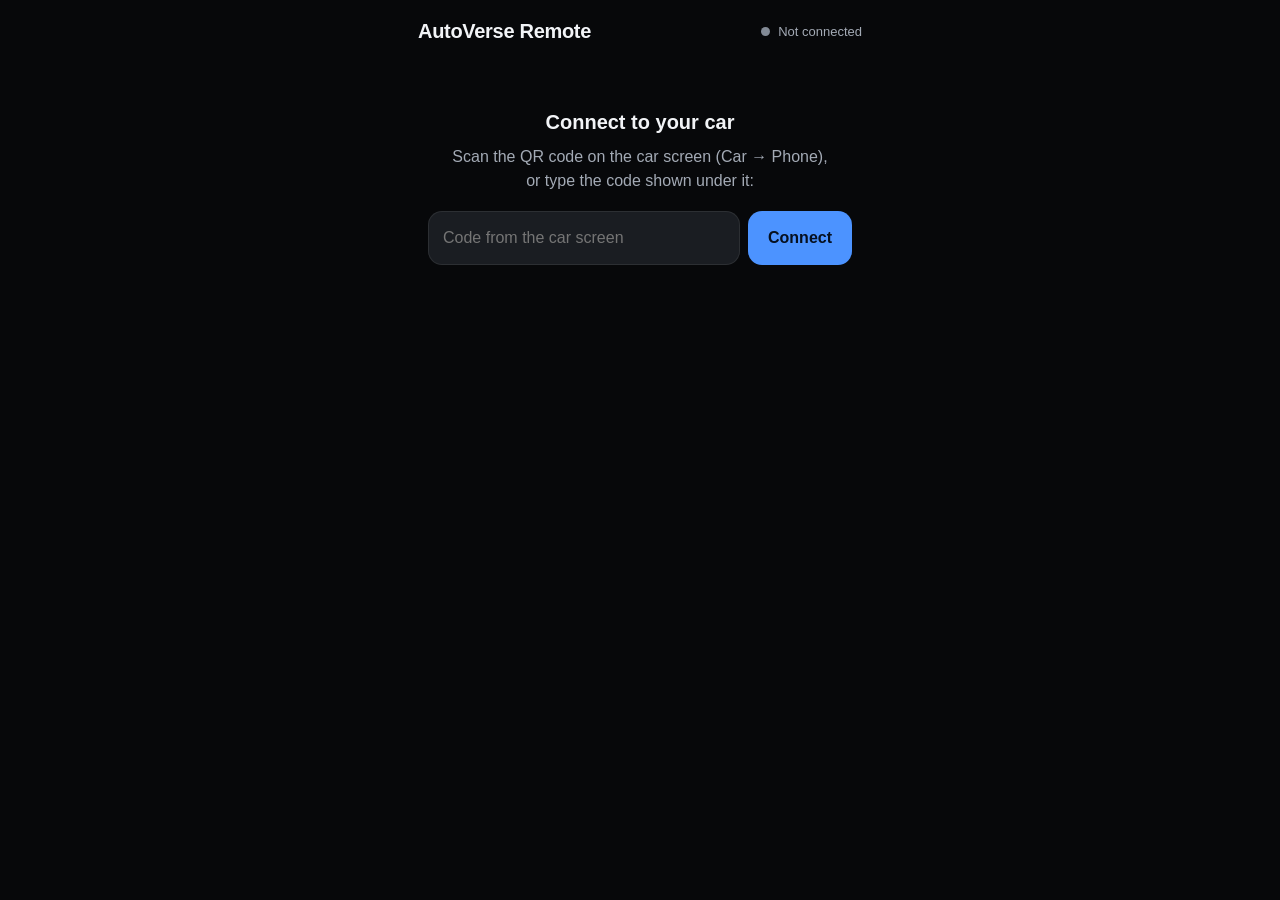
<file: app/src/main/assets/remote/index.html>
<!doctype html>
<html lang="en">
<head>
<meta charset="utf-8">
<meta name="viewport" content="width=device-width, initial-scale=1, viewport-fit=cover">
<meta name="theme-color" content="#07080A">
<meta name="apple-mobile-web-app-capable" content="yes">
<meta name="referrer" content="no-referrer">
<title>AutoVerse Remote</title>
<style>
  :root {
    --bg: #07080A; --surface: #121418; --raised: #1A1D22; --high: #24282F;
    --text: #F2F4F7; --text2: #A3AAB5; --faint: #828A96;
    --accent: #4C93FF; --ok: #3DD68C; --danger: #FF6B66;
  }
  * { box-sizing: border-box; -webkit-tap-highlight-color: transparent; }
  html, body { margin: 0; background: var(--bg); color: var(--text);
    font-family: Inter, -apple-system, "SF Pro Text", Roboto, "Noto Sans", sans-serif; }
  main { max-width: 480px; margin: 0 auto; padding: max(16px, env(safe-area-inset-top)) 16px 32px; }
  header { display: flex; align-items: center; justify-content: space-between; margin: 4px 2px 16px; }
  header h1 { font-size: 20px; font-weight: 600; letter-spacing: -0.3px; margin: 0; }
  .dot { width: 9px; height: 9px; border-radius: 50%; background: var(--faint); display: inline-block; margin-right: 8px; }
  .dot.on { background: var(--ok); }
  #status { font-size: 13px; color: var(--text2); display: flex; align-items: center; }
  .card { background: var(--surface); border-radius: 20px; padding: 18px; margin-bottom: 12px; }
  .label { font-size: 12px; font-weight: 600; color: var(--faint); letter-spacing: .6px; text-transform: uppercase; margin-bottom: 10px; }
  #title { font-size: 22px; font-weight: 600; letter-spacing: -0.4px; line-height: 1.25; min-height: 28px;
    overflow: hidden; text-overflow: ellipsis; display: -webkit-box; -webkit-line-clamp: 2; -webkit-box-orient: vertical; }
  #artist { font-size: 15px; color: var(--text2); margin-top: 4px; min-height: 19px; }
  .row { display: flex; align-items: center; justify-content: space-between; gap: 12px; }
  .controls { margin-top: 18px; }
  button { font: inherit; border: 0; color: var(--text); background: var(--high); border-radius: 999px;
    cursor: pointer; display: inline-flex; align-items: center; justify-content: center; }
  button:active { transform: scale(.96); filter: brightness(1.15); }
  .round { width: 64px; height: 64px; }
  .play { width: 84px; height: 84px; background: var(--text); color: var(--bg); }
  .vol { flex: 1; height: 52px; font-size: 15px; font-weight: 600; gap: 8px; }
  svg { width: 28px; height: 28px; fill: currentColor; }
  .play svg { width: 38px; height: 38px; }
  .vol svg { width: 22px; height: 22px; }
  form { display: flex; gap: 8px; }
  input { flex: 1; min-width: 0; font: inherit; font-size: 16px; color: var(--text); background: var(--raised);
    border: 1px solid rgba(255,255,255,.08); border-radius: 14px; padding: 14px; outline: none; }
  input:focus { border-color: var(--accent); }
  .go { padding: 0 20px; background: var(--accent); color: #06101F; font-weight: 600; border-radius: 14px; }
  .hint { font-size: 13px; color: var(--faint); margin-top: 10px; line-height: 1.45; }
  #trip .eta { font-size: 30px; font-weight: 600; color: var(--ok); letter-spacing: -0.6px; }
  #trip .dest { font-size: 16px; color: var(--text); margin-top: 2px; }
  #trip .rem { font-size: 14px; color: var(--text2); margin-top: 2px; }
  .end { height: 44px; padding: 0 18px; background: var(--danger); color: #1B0605; font-weight: 600; }
  #toast { position: fixed; left: 50%; bottom: 24px; transform: translateX(-50%); background: var(--high);
    color: var(--text); padding: 12px 18px; border-radius: 14px; font-size: 14px; opacity: 0; transition: opacity .2s; pointer-events: none; }
  #toast.show { opacity: 1; }
  #locked { display: none; text-align: center; padding: 48px 12px; color: var(--text2); line-height: 1.5; }
  #locked h2 { color: var(--text); font-size: 20px; font-weight: 600; margin: 0 0 8px; }
</style>
</head>
<body>
<main>
  <header>
    <h1>AutoVerse Remote</h1>
    <div id="status"><span class="dot" id="dot"></span><span id="statusText">Connecting…</span></div>
  </header>

  <section id="app">
    <div class="card">
      <div class="label">Now playing</div>
      <div id="title">—</div>
      <div id="artist"></div>
      <div class="row controls">
        <button class="round" data-c="prev" aria-label="Previous"><svg viewBox="0 0 24 24"><path d="M6 6h2v12H6zm3.5 6 8.5 6V6z"/></svg></button>
        <button class="round play" data-c="toggle" aria-label="Play or pause" id="playBtn"><svg viewBox="0 0 24 24" id="playIcon"><path d="M8 5v14l11-7z"/></svg></button>
        <button class="round" data-c="next" aria-label="Next"><svg viewBox="0 0 24 24"><path d="M6 18l8.5-6L6 6v12zM16 6v12h2V6h-2z"/></svg></button>
      </div>
      <div class="row controls">
        <button class="vol" data-c="voldown" aria-label="Volume down"><svg viewBox="0 0 24 24"><path d="M18.5 12A4.5 4.5 0 0 0 16 8v8a4.5 4.5 0 0 0 2.5-4zM5 9v6h4l5 5V4L9 9H5z"/></svg>Vol −</button>
        <button class="vol" data-c="volup" aria-label="Volume up"><svg viewBox="0 0 24 24"><path d="M3 9v6h4l5 5V4L7 9H3zm13.5 3A4.5 4.5 0 0 0 14 8v8a4.5 4.5 0 0 0 2.5-4zM14 3.2v2.1a7 7 0 0 1 0 13.4v2.1a9 9 0 0 0 0-17.6z"/></svg>Vol +</button>
      </div>
    </div>

    <div class="card" id="trip" style="display:none">
      <div class="label">On the way</div>
      <div class="row">
        <div>
          <div class="eta" id="eta"></div>
          <div class="dest" id="dest"></div>
          <div class="rem" id="rem"></div>
        </div>
        <button class="end" data-c="endtrip">End</button>
      </div>
    </div>

    <div class="card">
      <div class="label">Send a place to the car</div>
      <form id="goForm" autocomplete="off">
        <input id="place" placeholder="Place, address or Google Maps link" enterkeyhint="go">
        <button class="go" type="submit">Go</button>
      </form>
      <div class="hint">Tip: in Google Maps tap <b>Share</b> → <b>Copy link</b>, paste it here and tap Go. The route opens on the car's screen.</div>
    </div>
  </section>

  <section id="locked">
    <h2>Connect to your car</h2>
    Scan the QR code on the car screen (Car → Phone),<br>or type the code shown under it:
    <form id="codeForm" autocomplete="off" style="margin-top:18px">
      <input id="codeInput" placeholder="Code from the car screen" autocapitalize="off" spellcheck="false">
      <button class="go" type="submit">Connect</button>
    </form>
  </section>
</main>
<div id="toast"></div>
<script>
(function () {
  var code = (location.hash || "").replace("#", "");
  if (code) { try { localStorage.setItem("av_code", code); } catch (e) {} }
  else { try { code = localStorage.getItem("av_code") || ""; } catch (e) {} }
  // Keep the code out of the address bar once stored.
  if (location.hash) { try { history.replaceState(null, "", location.pathname); } catch (e) {} }

  var $ = function (id) { return document.getElementById(id); };
  var PLAY = '<path d="M8 5v14l11-7z"/>', PAUSE = '<path d="M6 19h4V5H6v14zm8-14v14h4V5h-4z"/>';

  function toast(msg) {
    var t = $("toast"); t.textContent = msg; t.className = "show";
    clearTimeout(toast.timer); toast.timer = setTimeout(function () { t.className = ""; }, 1800);
  }
  function api(path, opts) {
    opts = opts || {}; opts.headers = opts.headers || {};
    opts.headers["X-AutoVerse-Code"] = code;
    return fetch(path, opts).then(function (r) {
      if (r.status === 403) { lock(); throw new Error("code"); }
      return r.json();
    });
  }
  function lock() { $("app").style.display = "none"; $("locked").style.display = "block"; setOnline(false, "Not connected"); }
  function setOnline(on, text) { $("dot").className = on ? "dot on" : "dot"; $("statusText").textContent = text; }

  function render(s) {
    setOnline(true, "Connected to car");
    $("title").textContent = s.hasMedia ? (s.title || s.app || "Playing") : "Nothing playing";
    $("artist").textContent = s.hasMedia ? (s.artist || (s.title ? (s.app || "") : "")) : "Start music on the car or your phone";
    $("playIcon").innerHTML = s.playing ? PAUSE : PLAY;
    if (s.navigating) {
      $("trip").style.display = "block";
      $("eta").textContent = s.arrival ? ("Arrive " + s.arrival) : "Navigating";
      $("dest").textContent = s.destination || "";
      $("rem").textContent = s.remaining || "";
    } else { $("trip").style.display = "none"; }
  }
  function poll() {
    if (!code) { lock(); return; }
    api("/api/state").then(render).catch(function (e) {
      if (e.message !== "code") setOnline(false, "Car not reachable");
    }).then(function () { setTimeout(poll, document.hidden ? 6000 : 2000); });
  }

  document.querySelectorAll("button[data-c]").forEach(function (b) {
    b.addEventListener("click", function () {
      var c = b.getAttribute("data-c");
      if (navigator.vibrate) navigator.vibrate(12);
      api("/api/cmd?c=" + encodeURIComponent(c), { method: "POST" })
        .then(function () { if (c === "endtrip") toast("Trip ended"); setTimeout(poll, 350); })
        .catch(function () {});
    });
  });
  $("goForm").addEventListener("submit", function (e) {
    e.preventDefault();
    var text = $("place").value.trim();
    if (!text) return;
    api("/api/go", { method: "POST", headers: { "Content-Type": "text/plain;charset=utf-8" }, body: text })
      .then(function () { $("place").value = ""; $("place").blur(); toast("Sent to the car"); })
      .catch(function () { toast("Couldn't reach the car"); });
  });
  $("codeForm").addEventListener("submit", function (e) {
    e.preventDefault();
    var typed = $("codeInput").value.replace(/\s+/g, "").toLowerCase();
    if (!typed) return;
    code = typed;
    try { localStorage.setItem("av_code", code); } catch (err) {}
    $("locked").style.display = "none"; $("app").style.display = "block";
    poll();
  });
  poll();
})();
</script>
</body>
</html>
</file>
